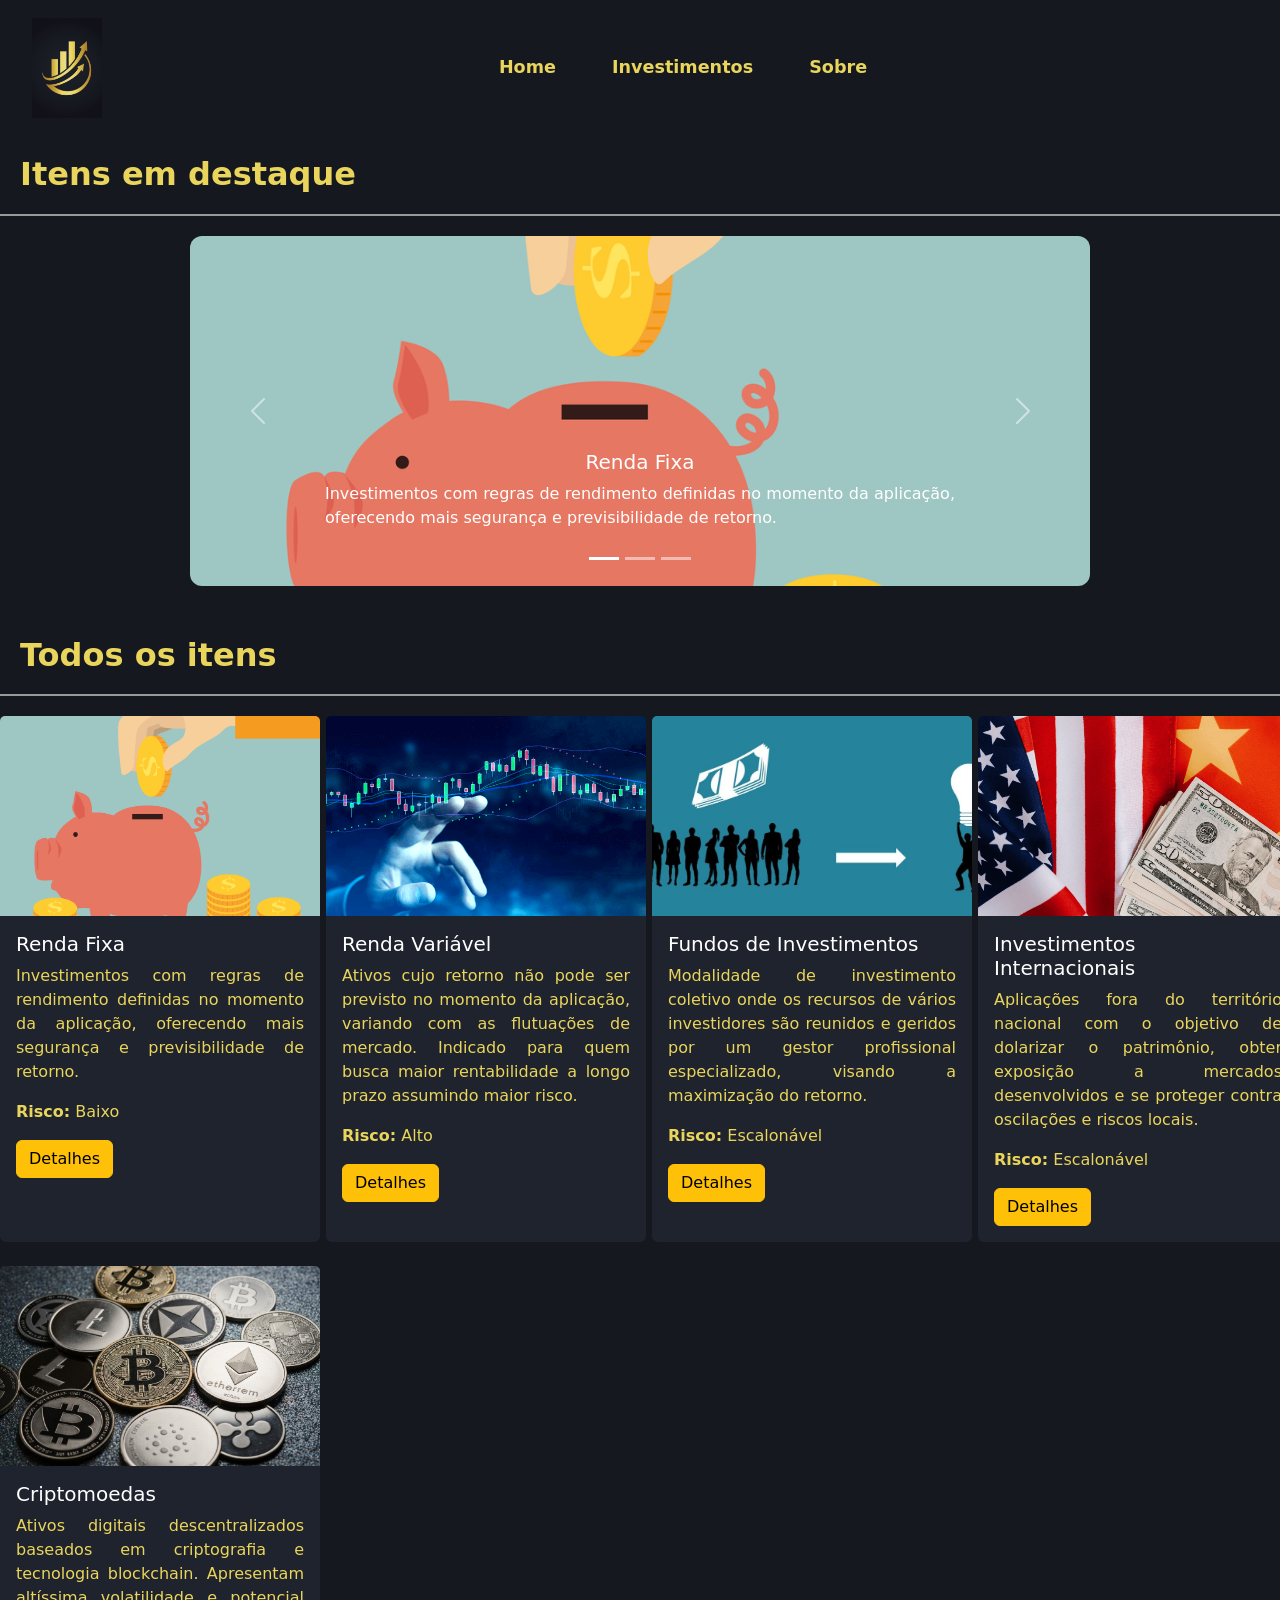
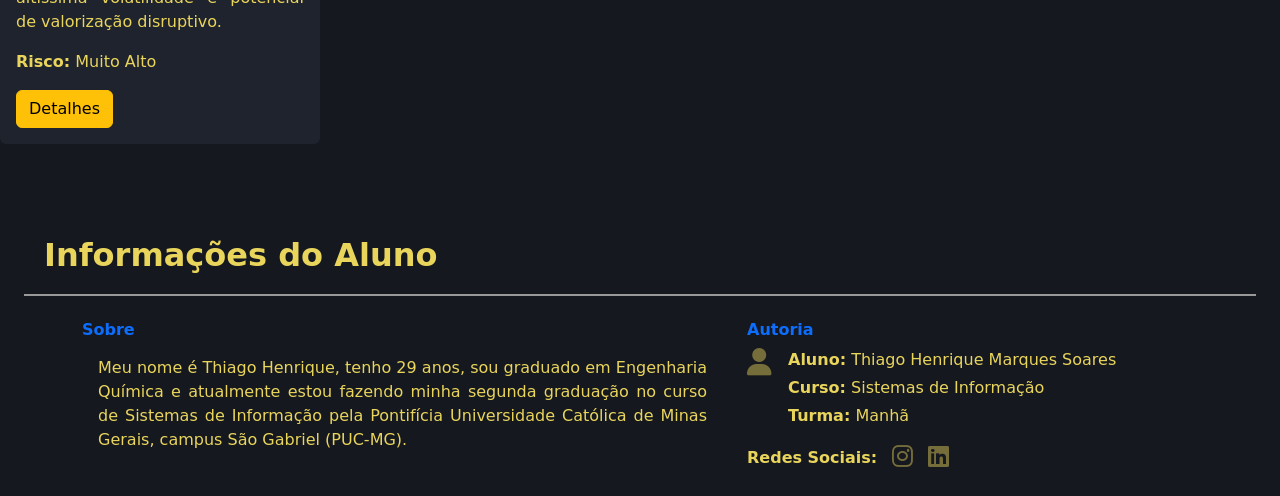
<file: public/index.html>
<!DOCTYPE html>
<html lang="en">

<head>
    <meta charset="UTF-8">
    <meta name="viewport" content="width=device-width, initial-scale=1.0">
    <title>Investimentos</title>
    <link rel="stylesheet" href="https://cdnjs.cloudflare.com/ajax/libs/font-awesome/6.5.1/css/all.min.css">
    <link href="https://cdn.jsdelivr.net/npm/bootstrap@5.3.8/dist/css/bootstrap.min.css" rel="stylesheet"
        integrity="sha384-sRIl4kxILFvY47J16cr9ZwB07vP4J8+LH7qKQnuqkuIAvNWLzeN8tE5YBujZqJLB" crossorigin="anonymous">
    <link rel="stylesheet" href="styles.css">
</head>

<body>
    <header>
        <nav class="navbar navbar-expand-lg navbar-dark">

            <!-- Logo -->
            <a class="navbar-brand" href="index.html">
                <img src="images/logo.png" alt="Logo" width="80">
            </a>

            <!-- Botão mobile -->
            <button class="navbar-toggler" type="button" data-bs-toggle="collapse" data-bs-target="#navbarNav">
                <span class="navbar-toggler-icon"></span>
            </button>

            <!-- Menu -->
            <div class="collapse navbar-collapse" id="navbarNav">
                <ul class="navbar-nav mx-auto">
                    <li class="nav-item">
                        <a class="nav-link" href="index.html">Home</a>
                    </li>
                    <li class="nav-item">
                        <a class="nav-link" href="#cards">Investimentos</a>
                    </li>
                    <li class="nav-item">
                        <a class="nav-link" href="#rodape">Sobre</a>
                    </li>
                </ul>
            </div>

        </nav>
    </header>
    <main>
        <!--Carrossel-->
        <h2 class="fw-bold">Itens em destaque</h2>
        <div class="linha"> </div>
        <div id="carouselExampleCaptions" class="carousel slide" data-bs-ride="carousel">

            <div class="carousel-indicators" id="indicadores"></div>

            <div class="carousel-inner" id="carousel-inner"></div>

            <button class="carousel-control-prev" type="button" data-bs-target="#carouselExampleCaptions"
                data-bs-slide="prev">

                <span class="carousel-control-prev-icon" aria-hidden="true"></span>
                <span class="visually-hidden">Previous</span>
            </button>

            <button class="carousel-control-next" type="button" data-bs-target="#carouselExampleCaptions"
                data-bs-slide="next">

                <span class="carousel-control-next-icon" aria-hidden="true"></span>
                <span class="visually-hidden">Next</span>
            </button>

        </div>
        <!--Cards-->
        <h2 class="fw-bold">Todos os itens</h2>
        <div class="linha"></div>
        <div class="row row-cols-1 row-cols-md-4 g-4" id="cards">

        </div>

    </main>
    <!--Rodape-->
    <footer class="mt-5 p-4 footer-custom" id="rodape">
        <h2 class="fw-bold">Informações do Aluno</h2>
        <div class="linha"></div>

        <div class="container mt-4">
            <div class="row">

                <!-- Sobre -->
                <div class="col-md-7">
                    <h6 class="text-primary fw-bold">Sobre</h6>
                    <p class="m-3 texto-sobre">
                        Meu nome é Thiago Henrique, tenho 29 anos, sou graduado em Engenharia Química e
                        atualmente estou fazendo minha segunda graduação no curso de Sistemas de Informação
                        pela Pontifícia Universidade Católica de Minas Gerais, campus São Gabriel (PUC-MG).
                    </p>
                </div>

                <!-- Autoria -->
                <div class="col-md-5">
                    <h6 class="text-primary fw-bold">Autoria</h6>

                    <div class="d-flex align-items-start mb-3">
                        <i class="fa-solid fa-user fs-3 me-3"></i>

                        <div>
                            <p class="mb-1"><strong>Aluno:</strong> Thiago Henrique Marques Soares</p>
                            <p class="mb-1"><strong>Curso:</strong> Sistemas de Informação</p>
                            <p class="mb-0"><strong>Turma:</strong> Manhã</p>
                        </div>
                    </div>

                    <div class="redes-sociais">
                        <h6 class="fw-bold mb-0">Redes Sociais:</h6>

                        <a href="https://www.instagram.com/" target="_blank">
                            <i class="fa-brands fa-instagram fs-4"></i>
                        </a>

                        <a href="https://br.linkedin.com/" target="_blank">
                            <i class="fa-brands fa-linkedin fs-4"></i>
                        </a>
                    </div>

                </div>
            </div>
    </footer>
    <script src="script.js"></script>
    <script src="https://cdn.jsdelivr.net/npm/bootstrap@5.3.8/dist/js/bootstrap.bundle.min.js"
        integrity="sha384-FKyoEForCGlyvwx9Hj09JcYn3nv7wiPVlz7YYwJrWVcXK/BmnVDxM+D2scQbITxI"
        crossorigin="anonymous"></script>

</body>

</html>
</file>
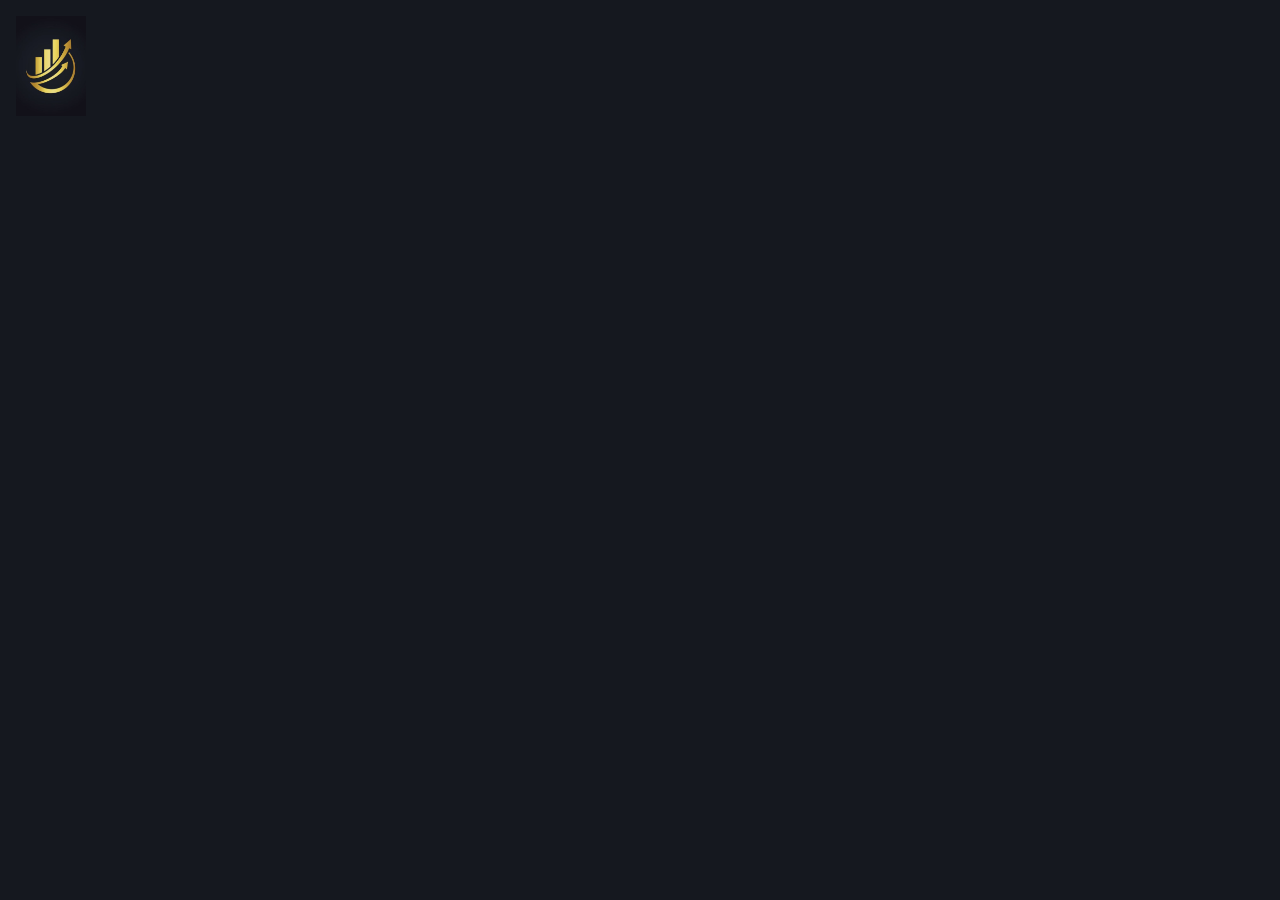
<file: public/detalhes.html>
<!DOCTYPE html>
<html lang="en">

<head>
    <meta charset="UTF-8">
    <meta name="viewport" content="width=device-width, initial-scale=1.0">
    <title>Detalhes</title>
    <link rel="stylesheet" href="https://cdnjs.cloudflare.com/ajax/libs/font-awesome/6.5.1/css/all.min.css">
    <link href="https://cdn.jsdelivr.net/npm/bootstrap@5.3.8/dist/css/bootstrap.min.css" rel="stylesheet"
        integrity="sha384-sRIl4kxILFvY47J16cr9ZwB07vP4J8+LH7qKQnuqkuIAvNWLzeN8tE5YBujZqJLB" crossorigin="anonymous">
    <link rel="stylesheet" href="styles.css">
</head>

<body>
    <a href = "index.html"><img class ="m-3" src="images/logo.png" alt="logo"></a>
<div id="tela"></div>


    <script src="script.js"></script>
    <script src="https://cdn.jsdelivr.net/npm/bootstrap@5.3.8/dist/js/bootstrap.bundle.min.js"
        integrity="sha384-FKyoEForCGlyvwx9Hj09JcYn3nv7wiPVlz7YYwJrWVcXK/BmnVDxM+D2scQbITxI"
        crossorigin="anonymous"></script>
</body>

</html>
</file>
<file: public/styles.css>
body{
    background:#15181F;
    margin:0;
    padding:0;
    width:100%;
    overflow-x:hidden;
}

/* NAVBAR */
.navbar{
    background:#15181F !important;
    padding:.8rem 2rem;
}

.navbar-nav{
    gap:40px;
}

.navbar-nav .nav-link{
    color:#E9D55C !important;
    font-weight:600;
    font-size:1.1rem;
    text-align:center;
    transition:.3s;
}

.navbar-nav .nav-link:hover{
    color:#fff !important;
}

/* FOOTER */
.footer-custom{
    background:#15181F !important;
    padding:30px 0;
}

.redes-sociais{
    display:flex;
    align-items:center;
    gap:15px;
}

footer i{
    color:#E9D55C;
    opacity:.45;
}

/* LINHAS */
.linha, hr{
    width:100%;
    height:2px;
    background:#999;
    border:none;
    margin:10px 0 20px;
}

/* IMAGENS */
img{
    width:70px;
    height:auto;
}

.img-fluid{
    width: 100% !important;
    height: auto !important;
}

/* CARDS */
.card{
    width:20rem;
    margin:auto;
    background:#1f232d;
    color:#fff;
    border:none;
}

.card img,
.card-img-top{
    height:200px;
    object-fit:cover;
}

/* CARROSSEL */
#carouselExampleCaptions{
    max-width:900px;
    margin:0 auto 50px;
}

#carouselExampleCaptions .carousel-item img{
    height:350px;
    object-fit:cover;
    border-radius:12px;
}

#carouselExampleCaptions .carousel-caption{
    color:#fff;
}

/* TEXTOS */
h2,h4,h6,p,.texto-sobre{
    color:#E9D55C;
}

h2{
    margin:20px;
}

p,.texto-sobre{
    text-align:justify;
}
</file>
